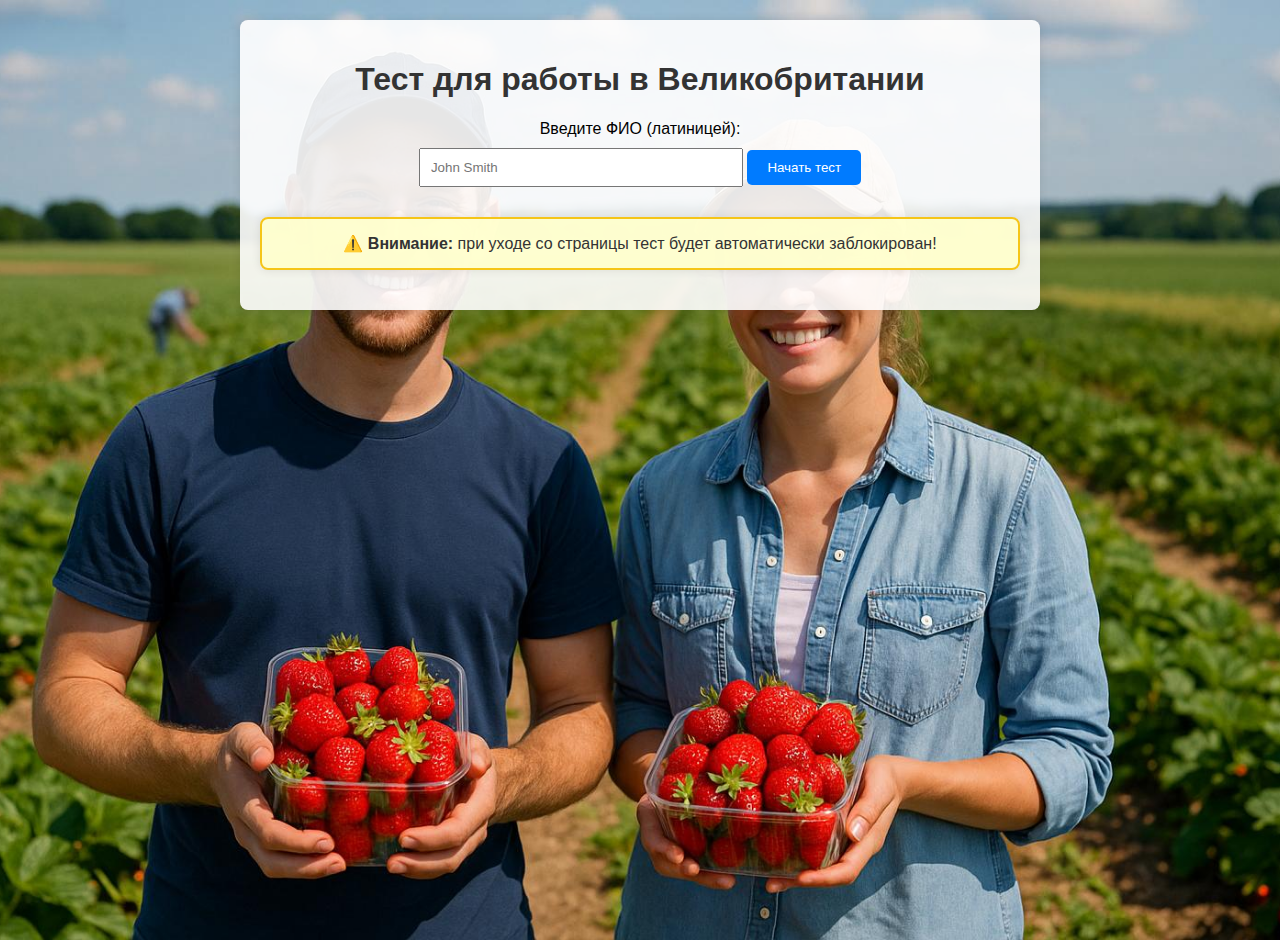
<file: index.html>
<!DOCTYPE html>
<html lang="ru">
<head>
  <meta charset="UTF-8">
  <meta name="viewport" content="width=device-width, initial-scale=1.0">
  <title>UK Work Test</title>
  <link rel="stylesheet" href="style.css">
</head>
<body>
  <div id="test-container" class="container">
    <h1>Тест для работы в Великобритании</h1>
    <div id="name-section">
      <label for="fullname">Введите ФИО (латиницей):</label>
      <input type="text" id="fullname" pattern="[A-Za-z\s]+" required placeholder="John Smith">
      <button onclick="startTest()">Начать тест</button>
      <div class="warning-box">
        ⚠️ <strong>Внимание:</strong> при уходе со страницы тест будет автоматически заблокирован!
      </div>
    </div>
    <form id="test-form" style="display: none;">
      <div id="timer" style="display: none;">Осталось времени: <span id="time-left">05:00</span></div>
      <!-- Вопросы с выбором ответа -->
      <div class="question">
        <p>1. В каком году была основана компания ProForce?</p>
        <label><input type="radio" name="q1" value="A"> A) 2010</label>
        <label><input type="radio" name="q1" value="B"> B) 2014</label>
        <label><input type="radio" name="q1" value="C"> C) 2018</label>
      </div>
      <div class="question">
        <p>2. Где находится главный офис компании ProForce?</p>
        <label><input type="radio" name="q2" value="A"> A) Манчестер</label>
        <label><input type="radio" name="q2" value="B"> B) Бирмингем</label>
        <label><input type="radio" name="q2" value="C"> C) Лондон</label>
      </div>
      <div class="question">
        <p>3. Какой тип визы обычно используется для временного трудоустройства в Великобритании?</p>
        <label><input type="radio" name="q3" value="A"> A) Skilled Worker</label>
        <label><input type="radio" name="q3" value="B"> B) Seasonal Worker</label>
        <label><input type="radio" name="q3" value="C"> C) Tourist</label>
      </div>
      <div class="question">
        <p>4. Сколько месяцев длится сезонная виза в Великобритании?</p>
        <label><input type="radio" name="q4" value="A"> A) До 3 месяцев</label>
        <label><input type="radio" name="q4" value="B"> B) До 6 месяцев</label>
        <label><input type="radio" name="q4" value="C"> C) До 12 месяцев</label>
      </div>
      <div class="question">
        <p>5. Нужно ли проходить интервью с работодателем перед поездкой?</p>
        <label><input type="radio" name="q5" value="A"> A) Да</label>
        <label><input type="radio" name="q5" value="B"> B) Нет</label>
        <label><input type="radio" name="q5" value="C"> C) Только по желанию</label>
      </div>
      <div class="question">
        <p>6. Кто оплачивает перелёт в Великобританию?</p>
        <label><input type="radio" name="q6" value="A"> A) Работодатель</label>
        <label><input type="radio" name="q6" value="B"> B) Государство</label>
        <label><input type="radio" name="q6" value="C"> C) Работник</label>
      </div>
      <div class="question">
        <p>7. Какие документы обязательны для подачи на визу?</p>
        <label><input type="radio" name="q7" value="A"> A) Паспорт, контракт, приглашение</label>
        <label><input type="radio" name="q7" value="B"> B) Только паспорт</label>
        <label><input type="radio" name="q7" value="C"> C) Только водительские права</label>
      </div>
      <div class="question">
        <p>8. Можно ли устроиться нелегально в ProForce?</p>
        <label><input type="radio" name="q8" value="A"> A) Да</label>
        <label><input type="radio" name="q8" value="B"> B) Нет</label>
        <label><input type="radio" name="q8" value="C"> C) Только если вас порекомендовали</label>
      </div>
      <div class="question">
        <p>9. Что произойдёт, если человек нарушит условия контракта в Великобритании?</p>
        <label><input type="radio" name="q9" value="A"> A) Ему выдадут новое место</label>
        <label><input type="radio" name="q9" value="B"> B) Его депортируют</label>
        <label><input type="radio" name="q9" value="C"> C) Ничего страшного не произойдёт</label>
      </div>
      <div class="question">
        <p>10. Какую одежду обычно выдают работникам ProForce?</p>
        <label><input type="radio" name="q10" value="A"> A) Классический костюм</label>
        <label><input type="radio" name="q10" value="B"> B) Офисную форму</label>
        <label><input type="radio" name="q10" value="C"> C) Рабочую форму и жилет</label>
      </div>
      <!-- Открытые вопросы -->
      <div class="question">
        <p>11. Почему вы хотите поехать именно в Великобританию на работу?</p>
        <textarea name="q11" rows="4" required></textarea>
      </div>
      <div class="question">
        <p>12. Что вы будете делать, если столкнётесь с трудностями (язык, климат, график)?</p>
        <textarea name="q12" rows="4" required></textarea>
      </div>
      <div class="question">
        <p>13. Как вы планируете вести себя в коллективе, если возникнут конфликты?</p>
        <textarea name="q13" rows="4" required></textarea>
      </div>
      <div class="question">
        <p>14. Опишите ситуацию, в которой вы проявили ответственность или трудолюбие.</p>
        <textarea name="q14" rows="4" required></textarea>
      </div>
      <div class="question">
        <p>15. Что для вас важнее: деньги, опыт, статус или возможность уехать? Почему?</p>
        <textarea name="q15" rows="4" required></textarea>
      </div>
      <button type="submit">Отправить результаты</button>
    </form>
    <div id="result" style="display: none;"></div>
  </div>
  <script src="script.js"></script>
</body>
</html>
</file>
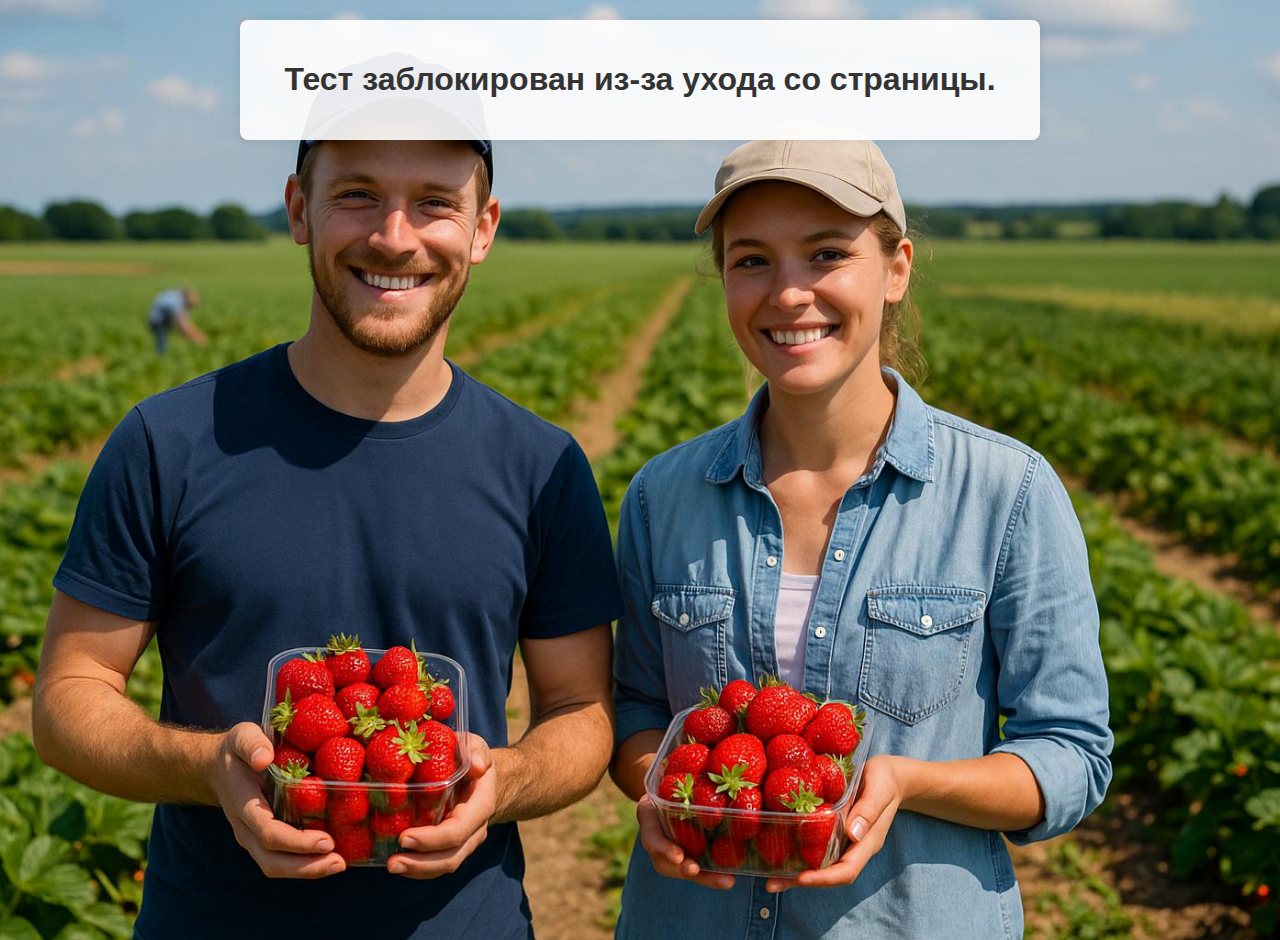
<file: index (1).html>
<!DOCTYPE html>
<html lang="ru">
<head>
  <meta charset="UTF-8">
  <meta name="viewport" content="width=device-width, initial-scale=1.0">
  <title>UK Work Test</title>
  <link rel="stylesheet" href="style.css">
</head>
<body>
  <div id="test-container" class="container">
    <h1>Тест для работы в Великобритании</h1>
    <div id="name-section">
      <label for="fullname">Введите ФИО (латиницей):</label>
      <input type="text" id="fullname" pattern="[A-Za-z\s]+" required placeholder="John Smith">
      <button onclick="startTest()">Начать тест</button>
      <div class="warning-box">
        ⚠️ <strong>Внимание:</strong> при уходе со страницы тест будет автоматически заблокирован!
      </div>
    </div>
    <form id="test-form" style="display: none;">
      <div id="timer" style="display: none;">Осталось времени: <span id="time-left">05:00</span></div>
      <!-- Вопросы с выбором ответа -->
      <div class="question">
        <p>1. В каком году была основана компания ProForce?</p>
        <label><input type="radio" name="q1" value="A"> A) 2010</label>
        <label><input type="radio" name="q1" value="B"> B) 2014</label>
        <label><input type="radio" name="q1" value="C"> C) 2018</label>
      </div>
      <div class="question">
        <p>2. Где находится главный офис компании ProForce?</p>
        <label><input type="radio" name="q2" value="A"> A) Манчестер</label>
        <label><input type="radio" name="q2" value="B"> B) Бирмингем</label>
        <label><input type="radio" name="q2" value="C"> C) Лондон</label>
      </div>
      <div class="question">
        <p>3. Какой тип визы обычно используется для временного трудоустройства в Великобритании?</p>
        <label><input type="radio" name="q3" value="A"> A) Skilled Worker</label>
        <label><input type="radio" name="q3" value="B"> B) Seasonal Worker</label>
        <label><input type="radio" name="q3" value="C"> C) Tourist</label>
      </div>
      <div class="question">
        <p>4. Сколько месяцев длится сезонная виза в Великобритании?</p>
        <label><input type="radio" name="q4" value="A"> A) До 3 месяцев</label>
        <label><input type="radio" name="q4" value="B"> B) До 6 месяцев</label>
        <label><input type="radio" name="q4" value="C"> C) До 12 месяцев</label>
      </div>
      <div class="question">
        <p>5. Нужно ли проходить интервью с работодателем перед поездкой?</p>
        <label><input type="radio" name="q5" value="A"> A) Да</label>
        <label><input type="radio" name="q5" value="B"> B) Нет</label>
        <label><input type="radio" name="q5" value="C"> C) Только по желанию</label>
      </div>
      <div class="question">
        <p>6. Кто оплачивает перелёт в Великобританию?</p>
        <label><input type="radio" name="q6" value="A"> A) Работодатель</label>
        <label><input type="radio" name="q6" value="B"> B) Государство</label>
        <label><input type="radio" name="q6" value="C"> C) Работник</label>
      </div>
      <div class="question">
        <p>7. Какие документы обязательны для подачи на визу?</p>
        <label><input type="radio" name="q7" value="A"> A) Паспорт, контракт, приглашение</label>
        <label><input type="radio" name="q7" value="B"> B) Только паспорт</label>
        <label><input type="radio" name="q7" value="C"> C) Только водительские права</label>
      </div>
      <div class="question">
        <p>8. Можно ли устроиться нелегально в ProForce?</p>
        <label><input type="radio" name="q8" value="A"> A) Да</label>
        <label><input type="radio" name="q8" value="B"> B) Нет</label>
        <label><input type="radio" name="q8" value="C"> C) Только если вас порекомендовали</label>
      </div>
      <div class="question">
        <p>9. Что произойдёт, если человек нарушит условия контракта в Великобритании?</p>
        <label><input type="radio" name="q9" value="A"> A) Ему выдадут новое место</label>
        <label><input type="radio" name="q9" value="B"> B) Его депортируют</label>
        <label><input type="radio" name="q9" value="C"> C) Ничего страшного не произойдёт</label>
      </div>
      <div class="question">
        <p>10. Какую одежду обычно выдают работникам ProForce?</p>
        <label><input type="radio" name="q10" value="A"> A) Классический костюм</label>
        <label><input type="radio" name="q10" value="B"> B) Офисную форму</label>
        <label><input type="radio" name="q10" value="C"> C) Рабочую форму и жилет</label>
      </div>
      <!-- Открытые вопросы -->
      <div class="question">
        <p>11. Почему вы хотите поехать именно в Великобританию на работу?</p>
        <textarea name="q11" rows="4" required></textarea>
      </div>
      <div class="question">
        <p>12. Что вы будете делать, если столкнётесь с трудностями (язык, климат, график)?</p>
        <textarea name="q12" rows="4" required></textarea>
      </div>
      <div class="question">
        <p>13. Как вы планируете вести себя в коллективе, если возникнут конфликты?</p>
        <textarea name="q13" rows="4" required></textarea>
      </div>
      <div class="question">
        <p>14. Опишите ситуацию, в которой вы проявили ответственность или трудолюбие.</p>
        <textarea name="q14" rows="4" required></textarea>
      </div>
      <div class="question">
        <p>15. Что для вас важнее: деньги, опыт, статус или возможность уехать? Почему?</p>
        <textarea name="q15" rows="4" required></textarea>
      </div>
      <button type="submit">Отправить результаты</button>
    </form>
    <div id="result" style="display: none;"></div>
  </div>
  <script src="script.js"></script>
</body>
</html>
</file>
<file: style.css>
body {
  font-family: Arial, sans-serif;
  max-width: 800px;
  margin: 0 auto;
  padding: 20px;
  background-image: url('background.jpg'); /* Укажи имя своей картинки */
  background-size: cover;
  background-position: center;
  background-repeat: no-repeat;
  min-height: 100vh;
}

.container {
  background: rgba(255, 255, 255, 0.9); /* Полупрозрачный белый фон для читаемости */
  padding: 20px;
  border-radius: 8px;
  box-shadow: 0 0 10px rgba(0, 0, 0, 0.1);
}

h1 {
  text-align: center;
  color: #333;
}

#name-section {
  text-align: center;
  margin-bottom: 20px;
}

#fullname {
  padding: 10px;
  width: 100%;
  max-width: 300px;
  margin-bottom: 10px;
}

button {
  padding: 10px 20px;
  background-color: #007bff;
  color: white;
  border: none;
  border-radius: 5px;
  cursor: pointer;
}

button:hover {
  background-color: #0056b3;
}

.question {
  margin: 15px 0;
}

.question p {
  font-weight: bold;
}

label {
  display: block;
  margin: 10px 0;
}

textarea {
  width: 100%;
  padding: 10px;
  border: 1px solid #ddd;
  border-radius: 5px;
}

#result {
  margin-top: 20px;
  text-align: center;
  font-size: 1.2em;
}

#timer {
  position: fixed;
  top: 10px;
  right: 10px;
  background: #333;
  color: white;
  padding: 10px;
  border-radius: 5px;
  font-size: 1.1em;
  font-weight: bold;
}

.warning-box {
  margin-top: 20px;
  padding: 15px;
  border: 2px solid #f5c518;
  background-color: rgba(255, 255, 204, 0.9);
  border-radius: 8px;
  font-size: 16px;
  color: #333;
  box-shadow: 0 0 10px rgba(0, 0, 0, 0.1);
}
</file>
